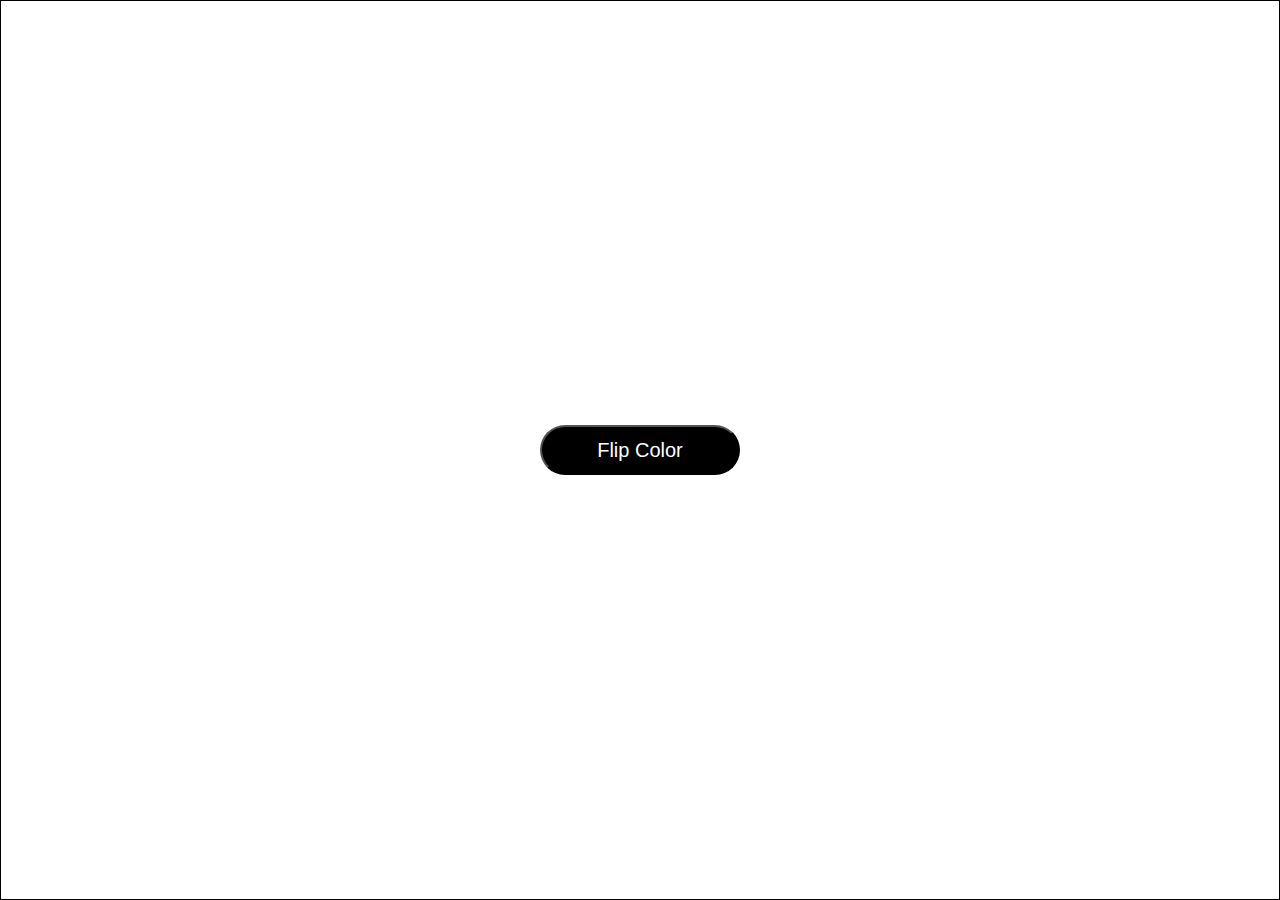
<file: 1_ColorFlipper/index.html>
<!DOCTYPE html> 
<html lang="en"> 
<head> 
	<meta charset="UTF-8"> 
	<meta http-equiv="X-UA-Compatible"
		content="IE=edge"> 
	<meta name="viewport"
		content="width=device-width, initial-scale=1.0"> 
	<title>Color Flipper</title> 
	<link rel="stylesheet" href="style.css"> 
</head> 

<body> 
	<div id="colorFlipper"> 
		<button onclick="changeColor()"> 
			Flip Color 
		</button> 
	</div> 

</body> 
<script src="script.js"></script> 
</html>
</file>
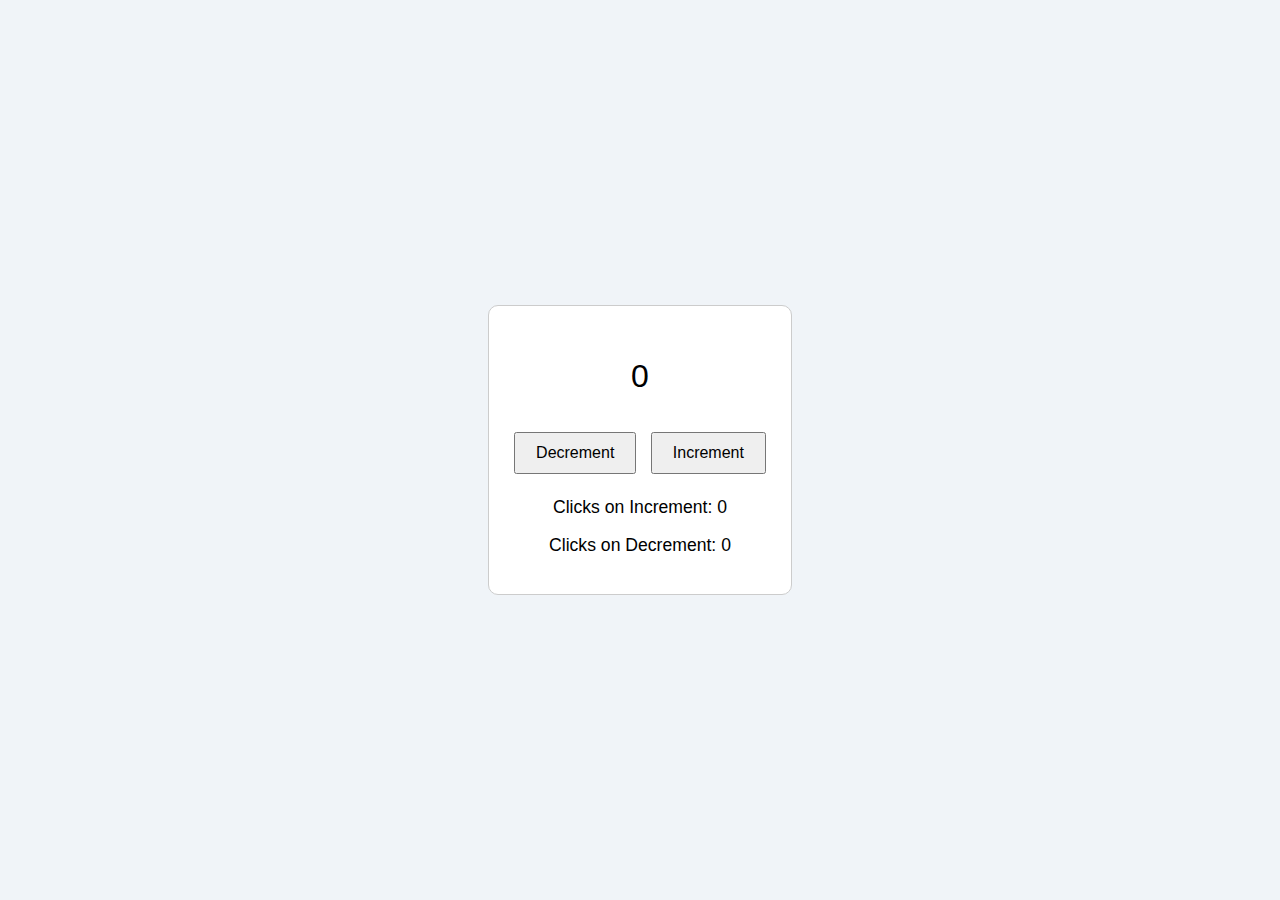
<file: 2_Counter/index.html>
<!DOCTYPE html>
<html lang="en">
<head>
    <meta charset="UTF-8">
    <meta name="viewport" content="width=device-width, initial-scale=1.0">
    <title>Document</title>
    <link rel="stylesheet" href="style.css">
</head>


<body>
    <div class="container">
        <div class="counter">
            <p id="count">0</p>
        </div>
        <div>
            <button onclick="dec()">Decrement</button>
            <button onclick="inc()">Increment</button>
        </div>
        <div class="clicks">
            <p>Clicks on Increment: <span id="incCount">0</span></p>
            <p>Clicks on Decrement: <span id="decCount">0</span></p>
        </div>
    </div>

    <script src="script.js"></script>
</body>
</html>
</file>
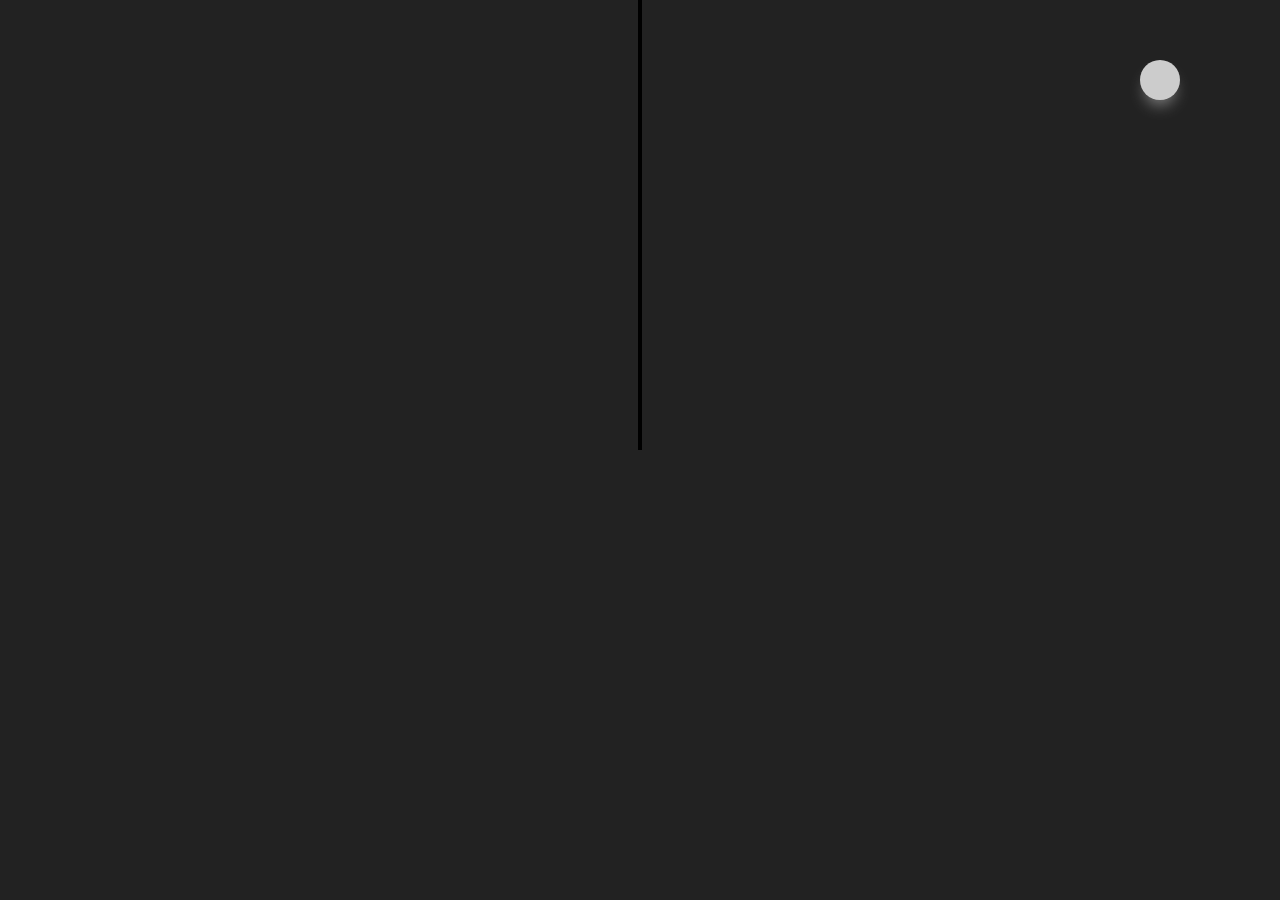
<file: 4_light/index.html>
<!DOCTYPE html>
<html lang="en">
<head>
    <meta charset="UTF-8">
    <meta name="viewport" content="width=device-width, initial-scale=1.0">
    <title>Light-Bulb-On-Off-Project</title>
    <link rel="stylesheet" href="style.css">
    <link rel="stylesheet" href="https://cdnjs.cloudflare.com/ajax/libs/font-awesome/6.5.1/css/all.min.css" integrity="sha512-DTOQO9RWCH3ppGqcWaEA1BIZOC6xxalwEsw9c2QQeAIftl+Vegovlnee1c9QX4TctnWMn13TZye+giMm8e2LwA==" crossorigin="anonymous" referrerpolicy="no-referrer" />
</head>
<body>
    
    <div class="light">
         <div class="wire"></div>
         <div class="bulb">
            <i class="fas fa-lightbulb"></i>
         </div>
        <div class="switch">
            <i class="fas fa-power-off"></i>
        </div>
    </div>

    <script src="script.js"></script>
</body>
</html>
</file>
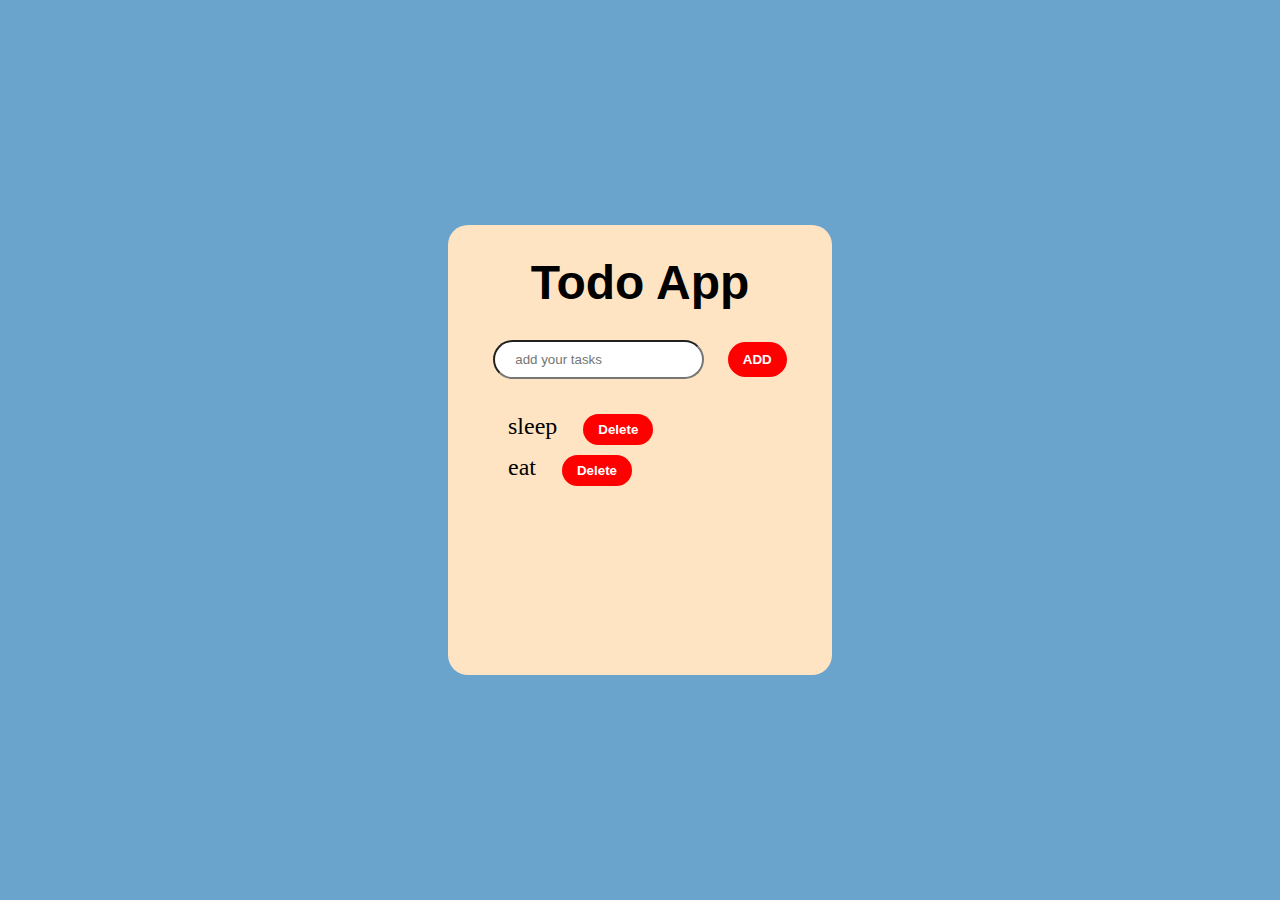
<file: 5_todo_list/index.html>
<!DOCTYPE html>
<html lang="en">
<head>
    <meta charset="UTF-8">
    <meta name="viewport" content="width=device-width, initial-scale=1.0">
    <title>Todo list</title>
    <link rel="stylesheet" href="style.css">
</head>
<body>
    <div class="wrapper">
            <h1>Todo App</h1>
            <input type="text" placeholder="add your tasks">
            <button class="int-but">ADD</button>
       
            <ul>
               <li>sleep <button class="delete">Delete</button></li>
               <li>eat <button class="delete">Delete</button></li>
            </ul>

    </div>
    
</body>

<script src="app.js"></script>
</html>
</file>
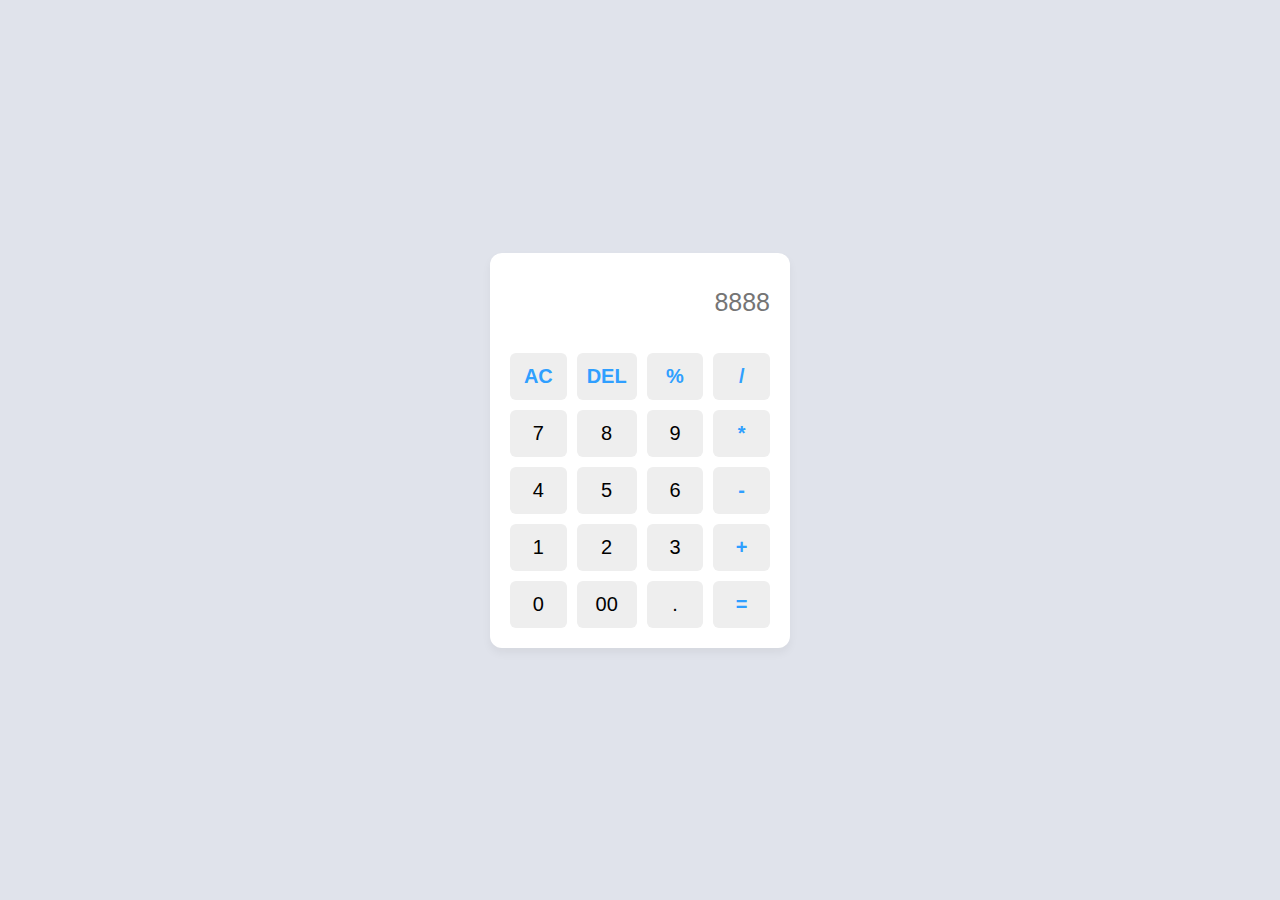
<file: 6_calculator/index.html>
<!DOCTYPE html>
<html lang="en">
<head>
    <meta charset="UTF-8">
    <meta name="viewport" content="width=device-width, initial-scale=1.0">
    <title>Calculator</title>
    <link rel="stylesheet" href="style.css">
</head>
<body>

    <div class="container">
        <input type="text" placeholder="8888" class="display"><br>


    <div class="buttons">
        <button class="operator" data-value="AC">AC</button>
        <button class="operator" data-value="DEL">DEL</button>
        <button class="operator" data-value="%">%</button>
        <button class="operator" data-value="/">/</button>

        <button data-value="7">7</button>
        <button data-value="8">8</button>
        <button data-value="9">9</button>
        <button class="operator" data-value="*">*</button>

        <button data-value="4">4</button>
        <button data-value="5">5</button>
        <button data-value="6">6</button>
        <button class="operator" data-value="-">-</button>

        <button data-value="1">1</button>
        <button data-value="2">2</button>
        <button data-value="3">3</button>
        <button class="operator" data-value="+">+</button>

        <button data-value="0">0</button>
        <button data-value="00">00</button>
        <button data-value=".">.</button>
        <button class="operator" data-value="=">=</button>
       



    </div>

    <script src="script.js"></script>
    
</body>
</html>
</file>
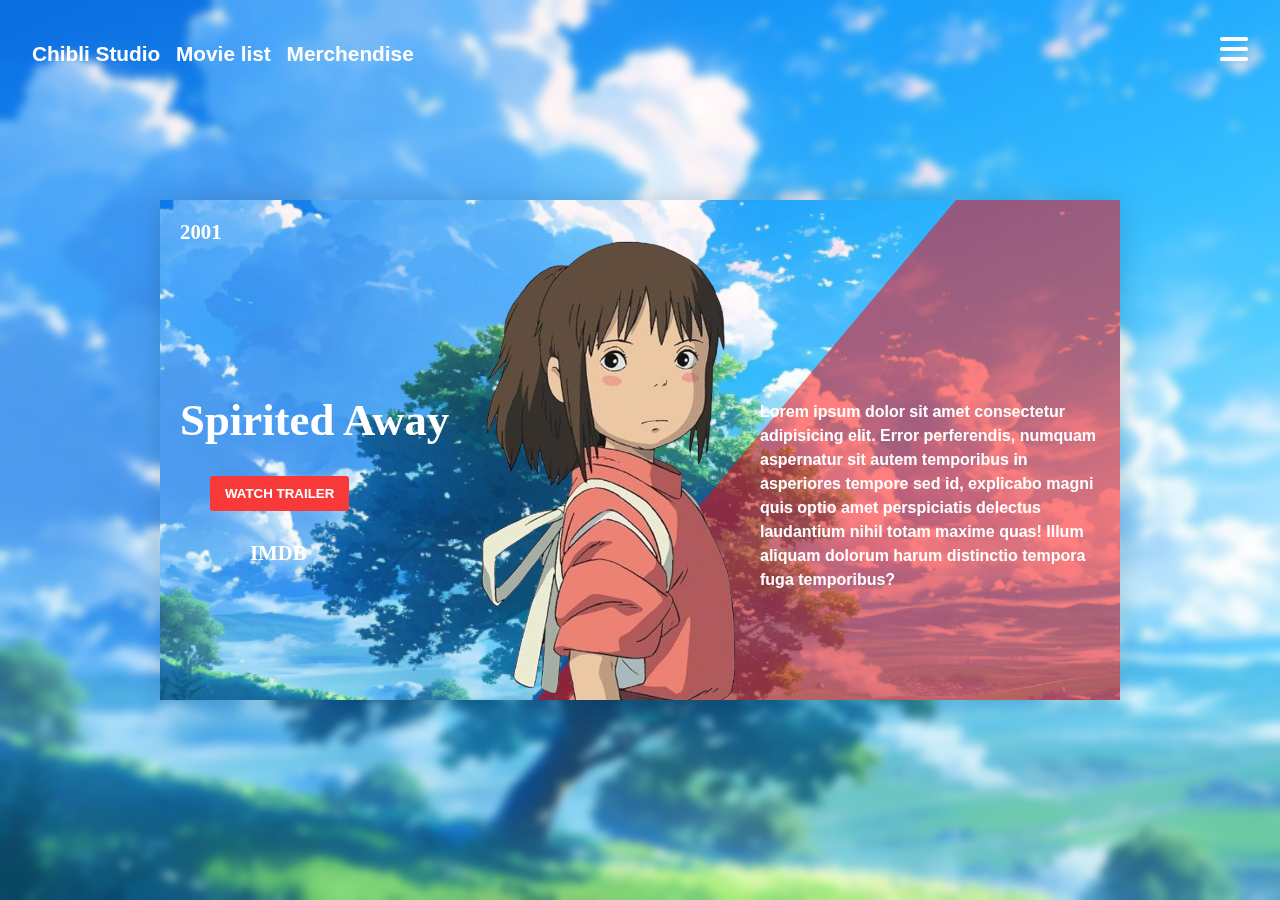
<file: 7_anime_card/index.html>
<!DOCTYPE html>
<html lang="en">

<head>
    <meta charset="UTF-8">
    <meta name="viewport" content="width=device-width, initial-scale=1.0">
    <title>Anime Card</title>
    <link rel="stylesheet" href="style.css">
    <link rel="stylesheet" href="https://cdnjs.cloudflare.com/ajax/libs/font-awesome/6.7.2/css/all.min.css">
</head>

<body>


    <div class="navigation">
        <div class="n-left">
            <a href="#" target="_blank">Chibli Studio</a>
            <a href="#" target="_blank"><span class="Movie">Movie list</span></a>
            <a href="#" target="_blank">Merchendise</a>

        </div>
        <div class="n-right">
            <i class="fa-solid fa-bars" style="color: white;"></i>
        </div>

    </div>


    <div class="container">
        <div class="card-red"></div>
        <div class="card">
            <div class="left-info">
                <p class="hehe">2001</p>
                <h1> Spirited Away </h1>

                <button class="trailer-but"> WATCH TRAILER</button>
                <p class="imdb">IMDB</p>
            </div>
            <img src="./assets/SEN-removebg-preview.png" alt="sen photo">

        </div>
        <div class="right-info">
            Lorem ipsum dolor sit amet consectetur adipisicing elit. Error perferendis, numquam aspernatur sit autem
            temporibus in asperiores tempore sed id, explicabo magni quis optio amet perspiciatis delectus laudantium
            nihil totam maxime quas! Illum aliquam dolorum harum distinctio tempora fuga temporibus?
        </div>
    </div>



</body>

</html>
</file>
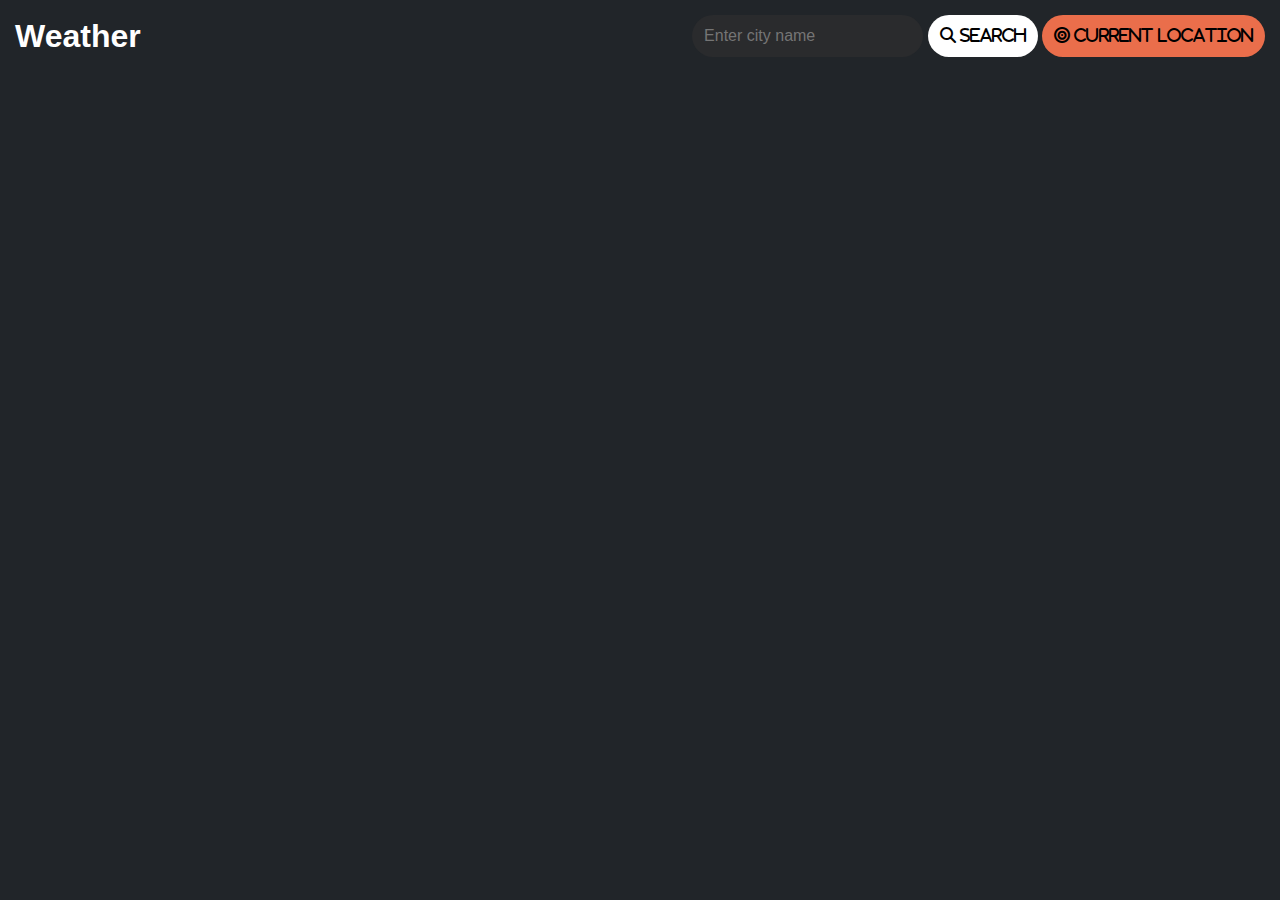
<file: 8_weather_app/index.html>
<!DOCTYPE html>
<html lang="en">

<head>
    <meta charset="UTF-8">
    <meta name="viewport" content="width=device-width, initial-scale=1.0">
    <title>Weather app</title>
    <link rel="stylesheet" href="style.css">
    <link rel="stylesheet" href="https://cdnjs.cloudflare.com/ajax/libs/font-awesome/6.7.2/css/all.min.css">
</head>

<body>

    <div class="container">
        <div class="header">
            <h1>Weather</h1>
        

        <div class="weather-input">
            <input type="text" name="city" id="city_input" placeholder="Enter city name">
            
            <button type="button" id="searchBtn">
                <i class="fa-solid fa-magnifying-glass"> Search</i>
            </button>

            <button type="button" id="locationBtn">
                <i class="fa-solid fa-bullseye">  Current Location</i>
            </button>
        </div>
    </div>
</div>

</body>

</html>
</file>
<file: 1_ColorFlipper/style.css>
* { 
	box-sizing: border-box; 
	margin: 0px; 
	padding: 0px; 
} 

#colorFlipper { 
	width: 100vw; 
	height: 100vh; 
	display: flex; 
	justify-content: center; 
	align-items: center; 
	border: 1px solid black; 
	background-color: white; 
} 

button { 
	height: 50px; 
	width: 200px; 
	background-color: black; 
	color: white; 
	border-radius: 50px; 
	outline: none; 
	font-size: 20px; 
	cursor: pointer; 
}
</file>
<file: 2_Counter/style.css>
body {
    font-family: Arial, sans-serif;
    display: flex;
    justify-content: center;
    align-items: center;
    height: 100vh;
    margin: 0;
    background-color: #f0f4f8;
}

.container {
    text-align: center;
    padding: 20px;
    border: 1px solid #ccc;
    border-radius: 10px;
    background-color: #fff;
}

.counter {
    font-size: 2em;
    margin-bottom: 20px;
}

button {
    padding: 10px 20px;
    font-size: 1em;
    margin: 5px;
    cursor: pointer;
}

.clicks {
    font-size: 1.1em;
    margin-top: 10px;
}
</file>
<file: 4_light/style.css>
*{
    margin: 0;
    padding: 0;
    box-sizing: border-box;
}

body{
    display: flex;
    justify-content: center;
    align-items: center; 
    min-height: 100vh;
    background: #222; 
}

body.on{
   background: radial-gradient(#555,#111); 
}

.wire{
    position: absolute;
    left: calc(50% - 2px);
    bottom: 50%;
    height: 60vh;
    width: 4px;
    background: #000;
    z-index: 1;
}

.bulb{
    position: relative;
    width: 80px;
    height: 80px;
    background: transparent;
    z-index: 2;
}

.bulb i {
    font-size: 4rem;
    color: #444;
    position: absolute;
    top: 50%;
    left: 50%;
    transform: translate(-50%,-50%) rotate(180deg);
}

.switch{
    position: absolute;
    top: 60px;
    right: 100px;
    width: 40px;
    height: 40px;
    background: #ccc;
    border-radius: 50%;
    display: flex;
    justify-content: center;
    align-items: center;
    box-shadow: gray 0px 10px 15px -5px;
    cursor: pointer;
}

.switch i{
    font-size: 1.5rem;
}

.on .bulb i {
    color: #ffd700;
}

.on .switch{
    background: #4caf50;
}
</file>
<file: 5_todo_list/style.css>
*{
    margin: 0;
    padding: 0;
    box-sizing: border-box;
}

body{
    height: 100vh;
    width: 100vw;
    background-color: rgb(106, 163, 204);
    display: flex;
    align-items: center;
    justify-content: center;
}

.wrapper{
    height: 50%;
    width: 30%;
    background-color:bisque ;
    border-radius: 20px;
    padding: 30px;
    text-align: center;
    overflow: hidden;


}

input{
    padding: 10px 20px;
    margin-top: 30px;
    margin-right: 20px;
    border-radius: 20px;
    width: 65%;
    outline: none;
    /* border: none; */
}

h1{
    font-size: 3rem;
    font-family: sans-serif;
    font-weight: 800;
}

ul{
    list-style: none;
    height: auto;
    padding: 30px;
    font-size: 1.5rem;
    display: flex;
    flex-direction: column;
    align-items: flex-start;
}

ul button{
    padding: 8px 15px;
    margin: 5px;
    cursor: pointer;
    font-weight: 600;
    color: white; 
    background-color: red; 
    border:none;
    border-radius: 20px;
    margin-left: 20px;
}

.int-but{
    padding: 10px 15px;
    cursor: pointer;
    background-color: aliceblue;
    border-radius: 20px;
    border:none;
    background-color: red;
    color: white;
    font-weight: 600;
    /* user-select: none; */
    animation: slideIn 1.5s linear infinite;
}

.int-but:hover{
    animation: none;
}


@keyframes slideIn {

    0%{
        transform: scale(1);
    }

    50%{
        transform:scale(1.2);
    }

    100%{
        transform: scale(1);
    }
}
</file>
<file: 6_calculator/style.css>
*{
    margin: 0;
    padding: 0;
    box-sizing: border-box;
    font-family: "poppins", sans-serif;
}

body{
    height: 100vh;
    display: flex;
    align-items: center;
    justify-content: center;
    background: #e0e3eb;
}

.container {
    position: relative;
    background: #fff;
    width: 100%;
    max-width: 300px;
    border-radius: 12px;
    padding: 10px 20px 20px;
    box-shadow: 0 5px 10px rgba(0, 0, 0, 0.05);
}

.display{
    height: 80px;
    width: 100%;
    margin-bottom: 10px;
    outline: none;
    border:none;
    font-size: 25px;
    color: rgb(33, 18, 18);
    text-align: right;
    pointer-events: none;

}

.buttons{
    display: grid;
    grid-gap: 10px;
    grid-template-columns: repeat(4 , 1fr);
}

.buttons button{
    padding: 12px 10px;
    border-radius: 6px;
    border: none;
    font-size: 20px;
    cursor: pointer;
    background-color: #eee;
}

.buttons button:active{
    transform: scale(0.99);
}

.operator{
    color: #2f9fff;
    font-weight: 600;
}
</file>
<file: 7_anime_card/style.css>
*{
        margin: 0;
        padding: 0;
        box-sizing: border-box;
    }

    body{
        height: 100vh;
        padding: 2rem;
        height: 100vh;
        width: 100vw;
        background: url("./assets/background.png");
        background-size: cover;
        backdrop-filter: blur(5px);
        
    }

    .navigation{
        /* background-color: aquamarine; */
        height: 60px;
        display: flex;
        justify-content: space-between;
        font-size: 1.3rem;
        font-family: sans-serif;
        align-items: baseline;
        font-weight: 555 ;

    }

    .navigation span{
        font-weight: 700;
    }

    .navigation a{
        text-decoration: none;
        padding-right: 10px ;
        color: #fff;
        position: relative;

    }

    .navigation a::after{
        content: "";
        width: 90%;
        height: 3px;
        background-color: white;
        position: absolute;
        left: 0;
        bottom: -6px;
        transform : scaleX(0);
        transition: transform .5s ;
        transform-origin: right;

    }

    .navigation a:hover::after{
        transform: scaleX(1);
        transform-origin: left;
    }

    .navigation .n-right{
        font-size: 2rem;
    }

    /* container section */

    .container{
        width: 75%;
        height: 500px;
        background-color: aqua;
        position: absolute;
        top: 50%;
        left: 50%;
        transform: translate(-50%, -50%);
        background: url("./assets/background.png");
        background-size: cover;
        /* box-shadow: 10px 10px 100px rgba(0 ,0, 0, 0.05); */
        /* border-radius: 20px; */
        background-position: 0;
        overflow: hidden;
        box-shadow: 0 0 25px rgba(0, 0, 0, 0.15);


    }

    .card{
        position: relative;
        padding: 20px;

    }
    .card-red{
        height: 100%;
        width: 100%;
        background: red;
        opacity: 0.5;
        /* transform: translateX(50); */
        transform: rotate(-50deg);
        position: absolute;
        right: -22rem;
        bottom: -6rem;
        display: flex;
        justify-content: center;
        align-items: center;
    }



    img {
        
        position: absolute;
        top: 0px;   
        left: 300px;  
        height: auto;

    }

.container  h1{
        font-size: 2.8rem;
        color: #fff;
        margin-top: 150px ;
    }

.hehe{
    color: #fff;
    font-size: 1.3rem;
    font-weight: 600;
}

.trailer-but{
    padding: 10px 15px;
    margin: 30px;
    border: none;
    border-radius: 3px;
    font-weight: 600;
    background-color: rgb(247, 57, 57);
    color: #fff;
    cursor: pointer;
    animation: 2s linear infinite;
}

.trailer-but:hover{
    animation: animation-heart 2s linear infinite;
}

.imdb{
    color: #ffffff;
    font-weight: 600;
    margin-left: 70px;
    font-size: 1.3rem;
    
}

.right-info{
    /* background-color: aqua; */
    max-width: 350px;
    position: absolute;
    top: 0;
    right: 0;
    transform: translateY(200px);
    font-weight: 600;
    font-family: sans-serif;
    margin-right: 10px;
    color: #fff;
    line-height: 1.5;
}


@keyframes animation-heart{

    0%{
        transform : scale(1);
    }

    50%{
        transform : scale(1.1);

    }

    100%{
        transform : scale(1);
    }

}
</file>
<file: 8_weather_app/style.css>
:root{
    --bg-color1: #212529;
    --bg-color2: #2a2b2d;   
}

*{
    margin: 0;
    padding: 0;
    box-sizing: border-box;
}

body{
    min-height: 100vh;
    background-color: var(--bg-color1);
    color: #fff;
    font-family: sans-serif;
    padding: 0 15px;
}


.header{
    position: sticky;
    top: 0;
    background-color: var(--bg-color1);
    display: flex;
    justify-content: space-between;
    align-items: center;
    margin-bottom: 10px;
    padding: 15px 0;
    
    & #city_input{
        background-color: var(--bg-color2);
        border: none;
        padding: 12px;
        font-size: 16px;
        border-radius: 25px;
        color: #fff;
        &:focus{
            outline: none;
        }
    }

    & #searchBtn{
        border:none;
        font-size: 16px;
        padding: 12px;
        border-radius: 25px;
        background-color: #fff;
        cursor: pointer;

    }

    & #locationBtn{
        border: none;
        font-size: 16px;
        padding: 12px;
        border-radius: 25px;
        background-color:  #ea6e4b;
        cursor: pointer;
    }

}
</file>
